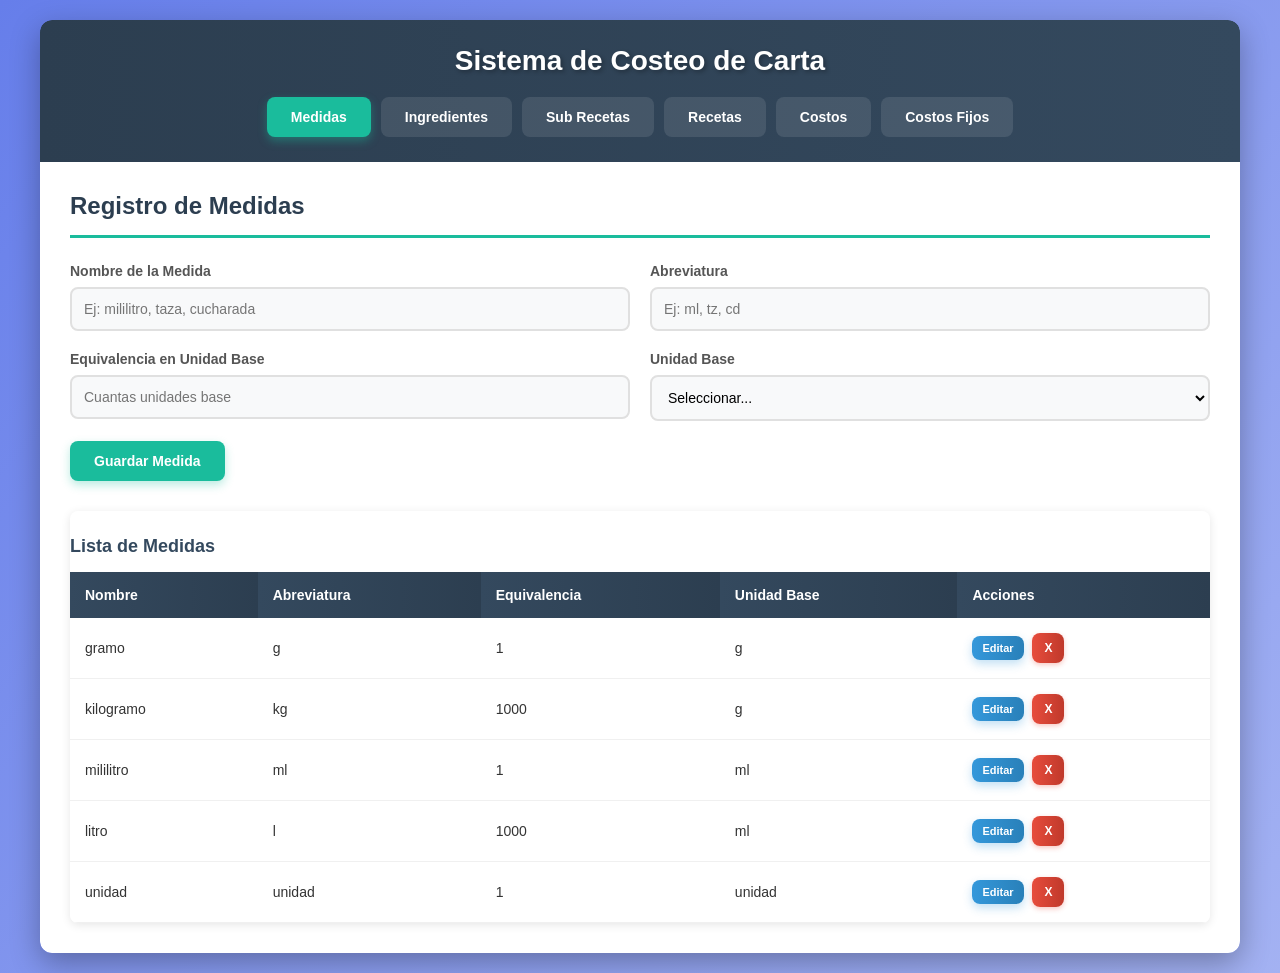
<file: index-original.html>
<!DOCTYPE html>
<html lang="es">
<head>
    <meta charset="UTF-8">
    <meta name="viewport" content="width=device-width, initial-scale=1.0">
    <title>Sistema de Costeo - Restaurante</title>
    <link rel="stylesheet" href="css/styles.css">
</head>
<body>
    <div class="container">
        <header>
            <h1>Sistema de Costeo de Carta</h1>
            <nav>
                <button class="tab-btn active" data-tab="medidas">Medidas</button>
                <button class="tab-btn" data-tab="ingredientes">Ingredientes</button>
                <button class="tab-btn" data-tab="sub-recetas">Sub Recetas</button>
            <button class="tab-btn" data-tab="recetas">Recetas</button>
            <button class="tab-btn" data-tab="costos">Costos</button>
            <button class="tab-btn" data-tab="costos-fijos">Costos Fijos</button>
            </nav>
        </header>

        <main>
            <section id="medidas" class="tab-content active">
                <h2>Registro de Medidas</h2>
                <form id="form-medida">
                    <div class="form-row">
                        <div class="form-group">
                            <label>Nombre de la Medida</label>
                            <input type="text" id="nombre-medida" required placeholder="Ej: mililitro, taza, cucharada">
                        </div>
                        <div class="form-group">
                            <label>Abreviatura</label>
                            <input type="text" id="abreviatura" required placeholder="Ej: ml, tz, cd">
                        </div>
                    </div>
                    <div class="form-row">
                        <div class="form-group">
                            <label>Equivalencia en Unidad Base</label>
                            <input type="number" id="equivalencia" step="0.0001" required placeholder="Cuantas unidades base">
                        </div>
                        <div class="form-group">
                            <label>Unidad Base</label>
                            <select id="unidad-base" required>
                                <option value="">Seleccionar...</option>
                                <option value="g">Gramo (g)</option>
                                <option value="ml">Mililitro (ml)</option>
                                <option value="unidad">Unidad</option>
                            </select>
                        </div>
                    </div>
                    <button type="submit" class="btn-primary">Guardar Medida</button>
                    <button type="button" class="btn-secondary" id="btn-cancelar-medida" style="display:none;" onclick="cancelarEdicionMedida()">Cancelar Edición</button>
                </form>
                <div class="table-container">
                    <h3>Lista de Medidas</h3>
                    <table id="tabla-medidas">
                        <thead>
                            <tr>
                                <th>Nombre</th>
                                <th>Abreviatura</th>
                                <th>Equivalencia</th>
                                <th>Unidad Base</th>
                                <th>Acciones</th>
                            </tr>
                        </thead>
                        <tbody></tbody>
                    </table>
                </div>
            </section>

            <section id="ingredientes" class="tab-content">
                <h2>Registro de Ingredientes</h2>
                <form id="form-ingrediente">
                    <div class="form-row">
                        <div class="form-group">
                            <label>Categoría</label>
                            <select id="categoria" required>
                                <option value="">Seleccionar...</option>
                                <option value="Carnes">Carnes</option>
                                <option value="Vegetales">Vegetales</option>
                                <option value="Lácteos">Lácteos</option>
                                <option value="Cereales">Cereales</option>
                                <option value="Condimentos">Condimentos</option>
                                <option value="Bebidas">Bebidas</option>
                                <option value="Otros">Otros</option>
                            </select>
                        </div>
                        <div class="form-group">
                            <label>Nombre</label>
                            <input type="text" id="nombre-ingrediente" required>
                        </div>
                    </div>
                    <div class="form-row">
                        <div class="form-group">
                            <label>Unidad de Compra</label>
                            <select id="unidad" required>
                                <option value="">Seleccionar...</option>
                                <option value="kg">Kilogramo (kg)</option>
                                <option value="g">Gramo (g)</option>
                                <option value="l">Litro (l)</option>
                                <option value="ml">Mililitro (ml)</option>
                                <option value="unidad">Unidad</option>
                                <option value="docena">Docena</option>
                            </select>
                        </div>
                        <div class="form-group">
                            <label>Cantidad Comprada</label>
                            <input type="number" id="cantidad" step="0.01" required>
                        </div>
                    </div>
                    <div class="form-row">
                        <div class="form-group">
                            <label>Precio Total (S/.)</label>
                            <input type="number" id="precio-total-ing" step="0.01" required>
                        </div>
                        <div class="form-group">
                            <label>Precio por Unidad Base (S/.)</label>
                            <input type="text" id="precio-unitario" readonly>
                        </div>
                    </div>
                    <button type="submit" class="btn-primary">Guardar Ingrediente</button>
                    <button type="button" class="btn-secondary" id="btn-cancelar-ingrediente" style="display:none;" onclick="cancelarEdicionIngrediente()">Cancelar Edición</button>
                </form>
                <div class="table-container">
                    <h3>Lista de Ingredientes</h3>
                    <table id="tabla-ingredientes">
                        <thead>
                            <tr>
                                <th>Categoría</th>
                                <th>Nombre</th>
                                <th>Unidad</th>
                                <th>Cantidad</th>
                                <th>Precio Unit.</th>
                                <th>Precio Total</th>
                                <th>Stock</th>
                                <th>Acciones</th>
                            </tr>
                        </thead>
                        <tbody></tbody>
                    </table>
                </div>
            </section>

            <section id="sub-recetas" class="tab-content">
                <h2>Sub Recetas (Preparaciones)</h2>
                <form id="form-sub-ingrediente">
                    <div class="form-group">
                        <label>Nombre del Sub Ingrediente</label>
                        <input type="text" id="nombre-sub-ingrediente" required>
                    </div>
                    <h3>Insumos Utilizados</h3>
                    <div id="insumos-sub">
                        <div class="ingrediente-row">
                            <select class="select-insumo" required onchange="actualizarUnidadInsumo(this)">
                                <option value="">Seleccionar insumo...</option>
                            </select>
                            <input type="number" class="cantidad-uso-insumo" placeholder="Cantidad" step="0.01" required oninput="calcularCostoSub()">
                            <span class="unidad-label">-</span>
                            <span class="costo-insumo">S/. 0.00</span>
                            <button type="button" class="btn-remove" onclick="eliminarInsumo(this)">X</button>
                        </div>
                    </div>
                    <button type="button" class="btn-secondary" onclick="agregarInsumo()">+ Agregar Insumo</button>
                    <div class="costo-total-plato">
                        <strong>Costo Total: S/. <span id="costo-total-sub">0.00</span></strong>
                    </div>
                    <button type="submit" class="btn-primary">Guardar Sub Ingrediente</button>
                    <button type="button" class="btn-secondary" id="btn-cancelar-sub" style="display:none;" onclick="cancelarEdicionSub()">Cancelar Edición</button>
                </form>
                <div class="table-container">
                    <h3>Lista de Sub Recetas</h3>
                    <table id="tabla-sub-recetas">
                        <thead>
                            <tr>
                                <th>Nombre</th>
                                <th>Insumos</th>
                                <th>Costo Total</th>
                                <th>Acciones</th>
                            </tr>
                        </thead>
                        <tbody></tbody>
                    </table>
                </div>
            </section>

            <section id="Recetas" class="tab-content">
                <h2>Registro de Recetas</h2>
                <form id="form-plato">
                    <div class="form-group">
                        <label>Nombre del Plato</label>
                        <input type="text" id="nombre-plato" required>
                    </div>
                    <h3>Ingredientes del Plato</h3>
                    <div id="ingredientes-plato">
                        <div class="ingrediente-row">
                            <select class="select-ingrediente" required onchange="actualizarUnidadIngrediente(this)">
                                <option value="">Seleccionar ingrediente...</option>
                            </select>
                            <input type="number" class="cantidad-uso" placeholder="Cantidad" step="0.01" required oninput="calcularCostoPlato()">
                            <select class="unidad-uso" onchange="calcularCostoPlato()">
                                <option value="">Medida...</option>
                            </select>
                            <span class="stock-label">Stock: -</span>
                            <span class="costo-ingrediente">S/. 0.00</span>
                            <button type="button" class="btn-remove" onclick="eliminarIngredienteRow(this)">X</button>
                        </div>
                    </div>
                    <button type="button" class="btn-secondary" onclick="agregarIngrediente()">+ Agregar Ingrediente</button>
                    <h3 style="margin-top: 20px;">Sub Recetas</h3>
                    <div id="sub-recetas-plato">
                        <div class="sub-receta-row">
                            <select class="select-sub-receta" onchange="actualizarSubReceta(this)">
                                <option value="">Seleccionar sub receta...</option>
                            </select>
                            <input type="number" class="cantidad-uso-sub-receta" placeholder="Cantidad a usar" step="0.01" oninput="calcularCostoReceta()">
                            <span class="unidad-label-sub">porción</span>
                            <span class="costo-sub-receta">S/. 0.00</span>
                            <button type="button" class="btn-remove" onclick="eliminarSubRecetaRow(this)">X</button>
                        </div>
                    </div>
                    <button type="button" class="btn-secondary" onclick="agregarSubReceta()">+ Agregar Sub Receta</button>
                    
                    <h3 style="margin-top: 20px;">Costos Fijos Asignados al Plato</h3>
                    <div id="costos-fijos-plato">
                        <div class="costo-fijo-row">
                            <select id="select-costo-fijo-plato" onchange="actualizarCostoFijoPlato()">
                                <option value="">Seleccionar costo fijo...</option>
                            </select>
                            <span id="costo-fijo-asignado">S/. 0.00</span>
                            <button type="button" class="btn-secondary" onclick="agregarCostoFijoAPlato()">+ Agregar</button>
                        </div>
                        <div id="lista-costos-fijos-plato"></div>
                    </div>
                    
                    <div class="costo-total-plato">
                        <strong>Costo Total del Plato: S/. <span id="costo-total-plato">0.00</span></strong>
                    </div>
                    <button type="submit" class="btn-primary">Guardar Plato</button>
                    <button type="button" class="btn-secondary" id="btn-cancelar-plato" style="display:none;" onclick="cancelarEdicionPlato()">Cancelar Edición</button>
                </form>
                <div class="table-container">
                    <h3>Lista de Recetas</h3>
                    <table id="tabla-Recetas">
                        <thead>
                            <tr>
                                <th>Nombre</th>
                                <th>Ingredientes</th>
                                <th>Sub Recetas</th>
                                <th>Costo Total</th>
                                <th>Acciones</th>
                            </tr>
                        </thead>
                        <tbody></tbody>
                    </table>
                </div>
            </section>

            <section id="costos" class="tab-content">
                <h2>Costos de Plato</h2>
                <div class="form-row">
                    <div class="form-group">
                        <label>Seleccionar Plato</label>
                        <select id="select-plato-costos" onchange="calcularCostos()">
                            <option value="">Seleccionar...</option>
                        </select>
                    </div>
                    <div class="form-group">
                        <label>Margen de Ganancia (%)</label>
                        <input type="number" id="margen-ganancia" step="0.01" value="30" onchange="calcularCostos()">
                    </div>
                </div>
                <div id="detalle-costos" style="display:none;">
                    <h3>Desglose de Costos</h3>
                    <table id="tabla-desglose">
                        <thead>
                            <tr>
                                <th>Item</th>
                                <th>Tipo</th>
                                <th>Cantidad Usada</th>
                                <th>Unidad</th>
                                <th>Costo Unit.</th>
                                <th>Subtotal</th>
                            </tr>
                        </thead>
                        <tbody></tbody>
                    </table>
                    <div class="resumen-costos">
                        <div class="costo-item">
                            <span>Costo de Ingredientes y Sub Recetas:</span>
                            <span id="costo-ingredientes">S/. 0.00</span>
                        </div>
                        <div class="costo-item">
                            <span>Costos Fijos (por plato):</span>
                            <span id="costos-fijos-total">S/. 0.00</span>
                        </div>
                        <div class="costo-item total">
                            <span>Costo Total:</span>
                            <span id="costo-total-final">S/. 0.00</span>
                        </div>
                        <div class="costo-item">
                            <span>Margen de Ganancia (<span id="porcentaje-margen">30</span>%):</span>
                            <span id="monto-margen">S/. 0.00</span>
                        </div>
                        <div class="costo-item final">
                            <span>Precio Final Sugerido:</span>
                            <span id="precio-final">S/. 0.00</span>
                        </div>
                    </div>
                    <button class="btn-primary" onclick="descontarInventario()">Descontar del Inventario</button>
                </div>
            </section>

            <section id="costos-fijos" class="tab-content">
                <h2>Costos Fijos Mensuales</h2>
                <form id="form-costo-fijo" onsubmit="guardarCostoFijo(event)">
                    <div class="form-row">
                        <div class="form-group">
                            <label>Concepto</label>
                            <select id="concepto-costo-fijo" required>
                                <option value="">Seleccionar...</option>
                                <option value="Agua">Agua</option>
                                <option value="Luz">Luz</option>
                                <option value="Meseros">Meseros</option>
                                <option value="Cocina">Cocina</option>
                                <option value="Recetas">Recetas</option>
                                <option value="Cubiertos">Cubiertos</option>
                                <option value="Gas">Gas</option>
                                <option value="IGV">IGV</option>
                                <option value="Otro">Otro</option>
                            </select>
                        </div>
                        <div class="form-group">
                            <label>Monto Mensual (S/.)</label>
                            <input type="number" id="monto-costo-fijo" step="0.01" required>
                        </div>
                    </div>
                    <div class="form-row">
                        <div class="form-group">
                            <label>Días del Mes</label>
                            <input type="number" id="dias-mes" required min="1" max="31" value="30">
                        </div>
                        <div class="form-group">
                            <label>Total Recetas Vendidos al Mes</label>
                            <input type="number" id="total-Recetas-vendidos" required min="1" value="1000">
                        </div>
                    </div>
                    <div class="form-buttons">
                        <button type="submit" class="btn-primary" id="btn-guardar-costo">Guardar Costo Fijo</button>
                        <button type="button" class="btn-secondary" id="btn-cancelar-costo" style="display:none;" onclick="cancelarEdicionCosto()">Cancelar Edición</button>
                    </div>
                </form>
                <div class="table-container">
                    <h3>Lista de Costos Fijos</h3>
                    <table id="tabla-costos-fijos">
                        <thead>
                            <tr>
                                <th>Concepto</th>
                                <th>Monto Mensual</th>
                                <th>Días</th>
                                <th>Total Recetas</th>
                                <th>Costo por Plato</th>
                                <th>Acciones</th>
                            </tr>
                        </thead>
                        <tbody></tbody>
                    </table>
                    <div class="resumen-costos" style="margin-top: 20px;">
                        <div class="costo-item total">
                            <span>Total Costos Fijos Mensuales:</span>
                            <span id="total-costos-fijos">S/. 0.00</span>
                        </div>
                        <div class="costo-item final">
                            <span>Costo Fijo por Plato (Promedio):</span>
                            <span id="costo-fijo-promedio">S/. 0.00</span>
                        </div>
                    </div>
                </div>
            </section>
        </main>
    </div>
    <script src="js/app.js"></script>
</body>
</html>
</file>
<file: css/styles.css>
* {
    margin: 0;
    padding: 0;
    box-sizing: border-box;
}

body {
    font-family: 'Segoe UI', Tahoma, Geneva, Verdana, sans-serif;
    background: linear-gradient(135deg, #667eea 0%, #764ba2 100%);
    color: #333;
    min-height: 100vh;
}

@media (max-width: 768px) {
    body {
        background: linear-gradient(135deg, #667eea 0%, #764ba2 100%);
        margin: 0;
        padding: 0;
    }
    
    .container {
        margin: 0;
        border-radius: 0;
        max-width: 100%;
        min-height: 100vh;
        display: flex;
        flex-direction: column;
    }
    
    header {
        padding: 10px;
        border-radius: 0;
        position: sticky;
        top: 0;
        z-index: 100;
    }
    
    .header-content {
        display: flex;
        flex-direction: column;
        align-items: center;
        text-align: center;
        margin-bottom: 10px;
    }
    
    #logo-img {
        max-height: 40px !important;
        margin-bottom: 5px;
    }
    
    header h1 {
        font-size: 16px;
        margin-bottom: 0;
        line-height: 1.2;
    }
    
    nav {
        display: flex;
        overflow-x: auto;
        gap: 4px;
        padding-bottom: 5px;
        -webkit-overflow-scrolling: touch;
        scrollbar-width: thin;
    }
    
    nav::-webkit-scrollbar {
        height: 3px;
    }
    
    nav::-webkit-scrollbar-thumb {
        background: rgba(255,255,255,0.3);
        border-radius: 2px;
    }
    
    .tab-btn {
        padding: 6px 10px;
        font-size: 11px;
        white-space: nowrap;
        flex-shrink: 0;
        border-radius: 6px;
    }
    
    main {
        padding: 10px;
        flex: 1;
        overflow-y: auto;
    }
    
    h2 {
        font-size: 16px;
        margin-bottom: 12px;
        padding-bottom: 8px;
    }
    
    h3 {
        font-size: 14px;
        margin: 15px 0 10px 0;
    }
    
    .form-row {
        flex-direction: column;
        gap: 8px;
        margin-bottom: 12px;
    }
    
    .form-group {
        width: 100%;
        margin-bottom: 0;
    }
    
    label {
        font-size: 12px;
        margin-bottom: 4px;
    }
    
    input, select {
        padding: 8px;
        font-size: 14px;
        border-radius: 6px;
    }
    
    .insumo-row, .sub-receta-row {
        flex-direction: column;
        align-items: stretch;
        gap: 6px;
        padding: 10px;
        margin-bottom: 8px;
        border-radius: 6px;
    }
    
    .insumo-row select, .insumo-row input,
    .sub-receta-row select, .sub-receta-row input,
    .insumo-row span {
        width: 100%;
        font-size: 13px;
    }
    
    .table-container {
        overflow-x: auto;
        -webkit-overflow-scrolling: touch;
        border-radius: 6px;
        margin-top: 15px;
        box-shadow: 0 1px 5px rgba(0,0,0,0.1);
    }
    
    table {
        font-size: 11px;
        min-width: 500px;
    }
    
    th, td {
        padding: 6px;
        white-space: nowrap;
    }
    
    th {
        font-size: 10px;
        padding: 8px 6px;
    }
    
    .resumen-costos {
        padding: 12px;
        margin-top: 15px;
        border-radius: 6px;
    }
    
    .costo-item {
        font-size: 12px;
        padding: 8px 0;
    }
    
    .costo-item.total {
        font-size: 14px;
    }
    
    .costo-item.final {
        font-size: 18px;
        padding: 12px 0;
    }
    
    .costo-total-plato {
        font-size: 14px;
        padding: 12px;
        margin: 15px 0;
        border-radius: 6px;
    }
    
    button {
        padding: 8px 14px;
        font-size: 12px;
        border-radius: 6px;
        width: auto;
    }
    
    .btn-primary, .btn-secondary {
        width: 100%;
        margin-bottom: 8px;
    }
    
    .btn-remove {
        padding: 5px 8px;
        font-size: 10px;
        width: auto;
    }
    
    .form-buttons {
        flex-direction: column;
        gap: 8px;
    }
    
    #detalle-costos {
        padding: 12px;
        border-radius: 6px;
    }
}

.container {
    max-width: 1200px;
    margin: 20px auto;
    padding: 0;
    border-radius: 12px;
    overflow: hidden;
    box-shadow: 0 10px 30px rgba(0,0,0,0.3);
}

header {
    background: linear-gradient(90deg, #2c3e50 0%, #34495e 100%);
    color: white;
    padding: 25px;
    border-radius: 12px 12px 0 0;
}

header h1 {
    margin-bottom: 20px;
    text-align: center;
    font-size: 28px;
    font-weight: 700;
    text-shadow: 2px 2px 4px rgba(0,0,0,0.3);
}

nav {
    display: flex;
    gap: 10px;
    justify-content: center;
    flex-wrap: wrap;
}

.tab-btn {
    padding: 12px 24px;
    border: none;
    background: rgba(255,255,255,0.1);
    color: white;
    cursor: pointer;
    border-radius: 8px;
    transition: all 0.3s;
    font-weight: 600;
    font-size: 14px;
}

.tab-btn:hover {
    background: rgba(255,255,255,0.2);
    transform: translateY(-2px);
}

.tab-btn.active {
    background: linear-gradient(90deg, #1abc9c 0%, #16a085 100%);
    box-shadow: 0 4px 10px rgba(26, 188, 156, 0.4);
}

main {
    background: white;
    padding: 30px;
    border-radius: 0 0 12px 12px;
}

.tab-content {
    display: none;
    animation: fadeIn 0.5s;
}

@keyframes fadeIn {
    from { opacity: 0; transform: translateY(10px); }
    to { opacity: 1; transform: translateY(0); }
}

.tab-content.active {
    display: block;
}

h2 {
    color: #2c3e50;
    margin-bottom: 25px;
    padding-bottom: 15px;
    border-bottom: 3px solid #1abc9c;
    font-size: 24px;
}

h3 {
    color: #34495e;
    margin: 25px 0 15px 0;
    font-size: 18px;
    font-weight: 600;
}

.form-row {
    display: flex;
    gap: 20px;
    margin-bottom: 20px;
}

.form-group {
    flex: 1;
}

label {
    display: block;
    margin-bottom: 8px;
    font-weight: 600;
    color: #555;
    font-size: 14px;
}

input, select {
    width: 100%;
    padding: 12px;
    border: 2px solid #e0e0e0;
    border-radius: 8px;
    font-size: 14px;
    transition: all 0.3s;
    background: #f8f9fa;
}

input:focus, select:focus {
    outline: none;
    border-color: #1abc9c;
    box-shadow: 0 0 0 3px rgba(26, 188, 156, 0.2);
    background: white;
}

.form-buttons {
    display: flex;
    gap: 10px;
    margin-top: 20px;
}

button {
    padding: 12px 24px;
    border: none;
    border-radius: 8px;
    cursor: pointer;
    font-size: 14px;
    font-weight: 600;
    transition: all 0.3s;
}

.btn-primary {
    background: linear-gradient(90deg, #1abc9c 0%, #16a085 100%);
    color: white;
    box-shadow: 0 4px 10px rgba(26, 188, 156, 0.3);
}

.btn-primary:hover {
    transform: translateY(-2px);
    box-shadow: 0 6px 15px rgba(26, 188, 156, 0.4);
}

.btn-secondary {
    background: linear-gradient(90deg, #3498db 0%, #2980b9 100%);
    color: white;
    box-shadow: 0 4px 10px rgba(52, 152, 219, 0.3);
}

.btn-secondary:hover {
    transform: translateY(-2px);
    box-shadow: 0 6px 15px rgba(52, 152, 219, 0.4);
}

.btn-remove {
    background: linear-gradient(90deg, #e74c3c 0%, #c0392b 100%);
    color: white;
    padding: 8px 12px;
    font-size: 12px;
    box-shadow: 0 2px 5px rgba(231, 76, 60, 0.3);
}

.btn-remove:hover {
    transform: translateY(-1px);
    box-shadow: 0 4px 8px rgba(231, 76, 60, 0.4);
}

.table-container {
    margin-top: 30px;
    border-radius: 8px;
    overflow: hidden;
    box-shadow: 0 2px 10px rgba(0,0,0,0.1);
}

table {
    width: 100%;
    border-collapse: collapse;
    background: white;
}

th {
    background: linear-gradient(90deg, #34495e 0%, #2c3e50 100%);
    color: white;
    padding: 15px;
    text-align: left;
    font-weight: 600;
    font-size: 14px;
}

td {
    padding: 15px;
    border-bottom: 1px solid #f0f0f0;
    font-size: 14px;
}

tr:hover {
    background: #f8f9fa;
}

tr[style*="cursor: pointer"]:hover {
    background: #e8f6f3;
}

.ingrediente-row, .sub-ingrediente-row, .costo-fijo-row {
    display: flex;
    gap: 10px;
    margin-bottom: 10px;
    align-items: center;
    padding: 12px;
    background: #f8f9fa;
    border-radius: 8px;
    border-left: 4px solid #1abc9c;
}

.ingrediente-row select, .ingrediente-row input,
.sub-ingrediente-row select, .sub-ingrediente-row input,
.costo-fijo-row select {
    flex: 1;
}

.unidad-label, .costo-ingrediente, .costo-sub-ingrediente {
    min-width: 100px;
    padding: 10px;
    background: white;
    border-radius: 5px;
    text-align: center;
    font-size: 13px;
    color: #2c3e50;
    font-weight: 600;
    border: 1px solid #e0e0e0;
}

.costo-total-plato {
    margin: 25px 0;
    padding: 20px;
    background: linear-gradient(90deg, #ecf0f1 0%, #d5dbdb 100%);
    border-radius: 8px;
    font-size: 20px;
    text-align: right;
    color: #2c3e50;
    border-left: 5px solid #1abc9c;
}

#costos-fijos-plato {
    margin: 15px 0;
    padding: 20px;
    background: #f8f9fa;
    border-radius: 8px;
    border: 2px dashed #bdc3c7;
}

.costo-fijo-plato-item {
    display: flex;
    justify-content: space-between;
    align-items: center;
    padding: 12px 15px;
    margin: 8px 0;
    background: white;
    border-radius: 8px;
    border-left: 4px solid #3498db;
    box-shadow: 0 2px 5px rgba(0,0,0,0.05);
}

.costo-fijo-plato-item span:first-child {
    font-weight: 600;
    color: #2c3e50;
}

.costo-fijo-plato-item span:nth-child(2) {
    color: #1abc9c;
    font-weight: 600;
    font-size: 16px;
}

.resumen-costos {
    margin-top: 30px;
    padding: 25px;
    background: #f8f9fa;
    border-radius: 8px;
    border: 2px solid #e0e0e0;
}

.costo-item {
    display: flex;
    justify-content: space-between;
    padding: 12px 0;
    border-bottom: 1px solid #e0e0e0;
    font-size: 15px;
}

.costo-item.total {
    font-weight: bold;
    font-size: 18px;
    color: #2c3e50;
    border-bottom: 3px solid #1abc9c;
}

.costo-item.final {
    font-weight: bold;
    font-size: 26px;
    color: #1abc9c;
    margin-top: 15px;
    border: none;
    padding: 15px 0;
}

#detalle-costos {
    margin-top: 30px;
    padding: 25px;
    background: white;
    border-radius: 8px;
    border: 2px solid #1abc9c;
    box-shadow: 0 4px 15px rgba(26, 188, 156, 0.2);
}

#lista-costos-fijos-plato {
    margin-top: 10px;
}
</file>
